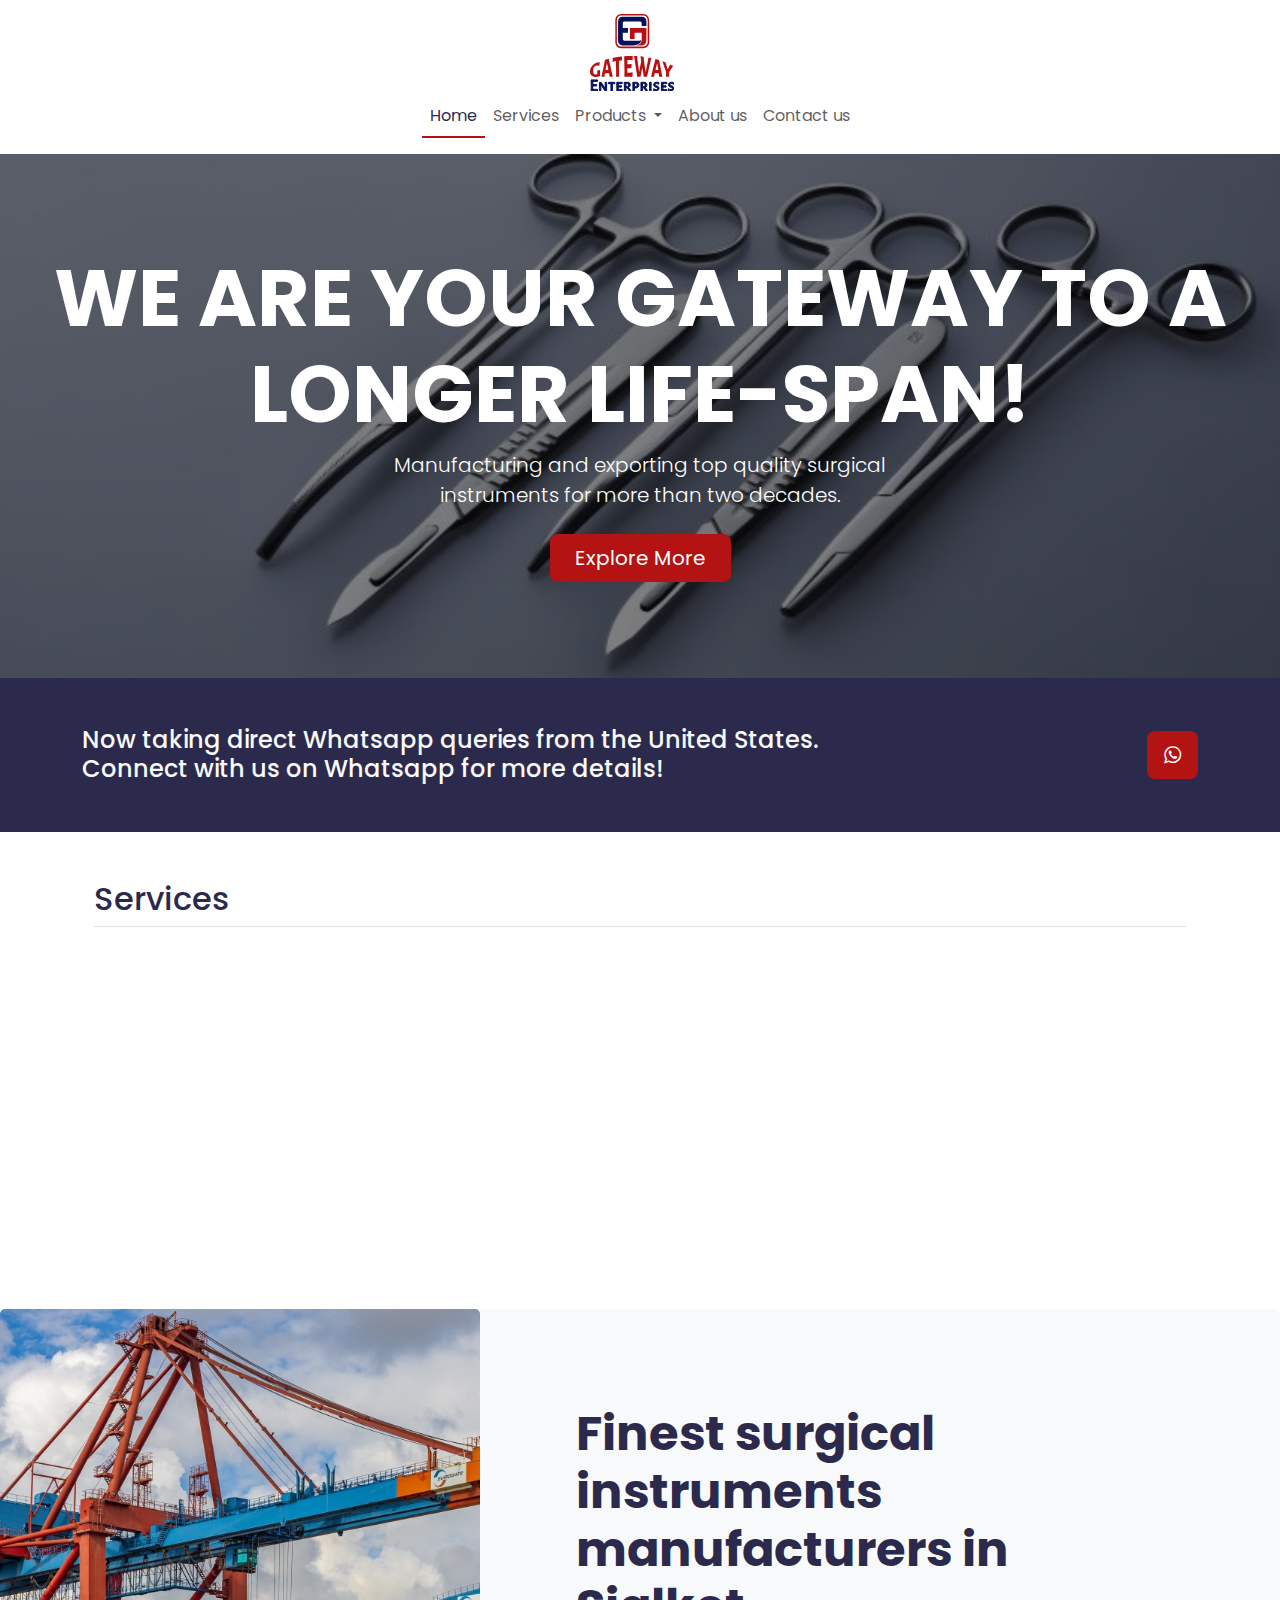
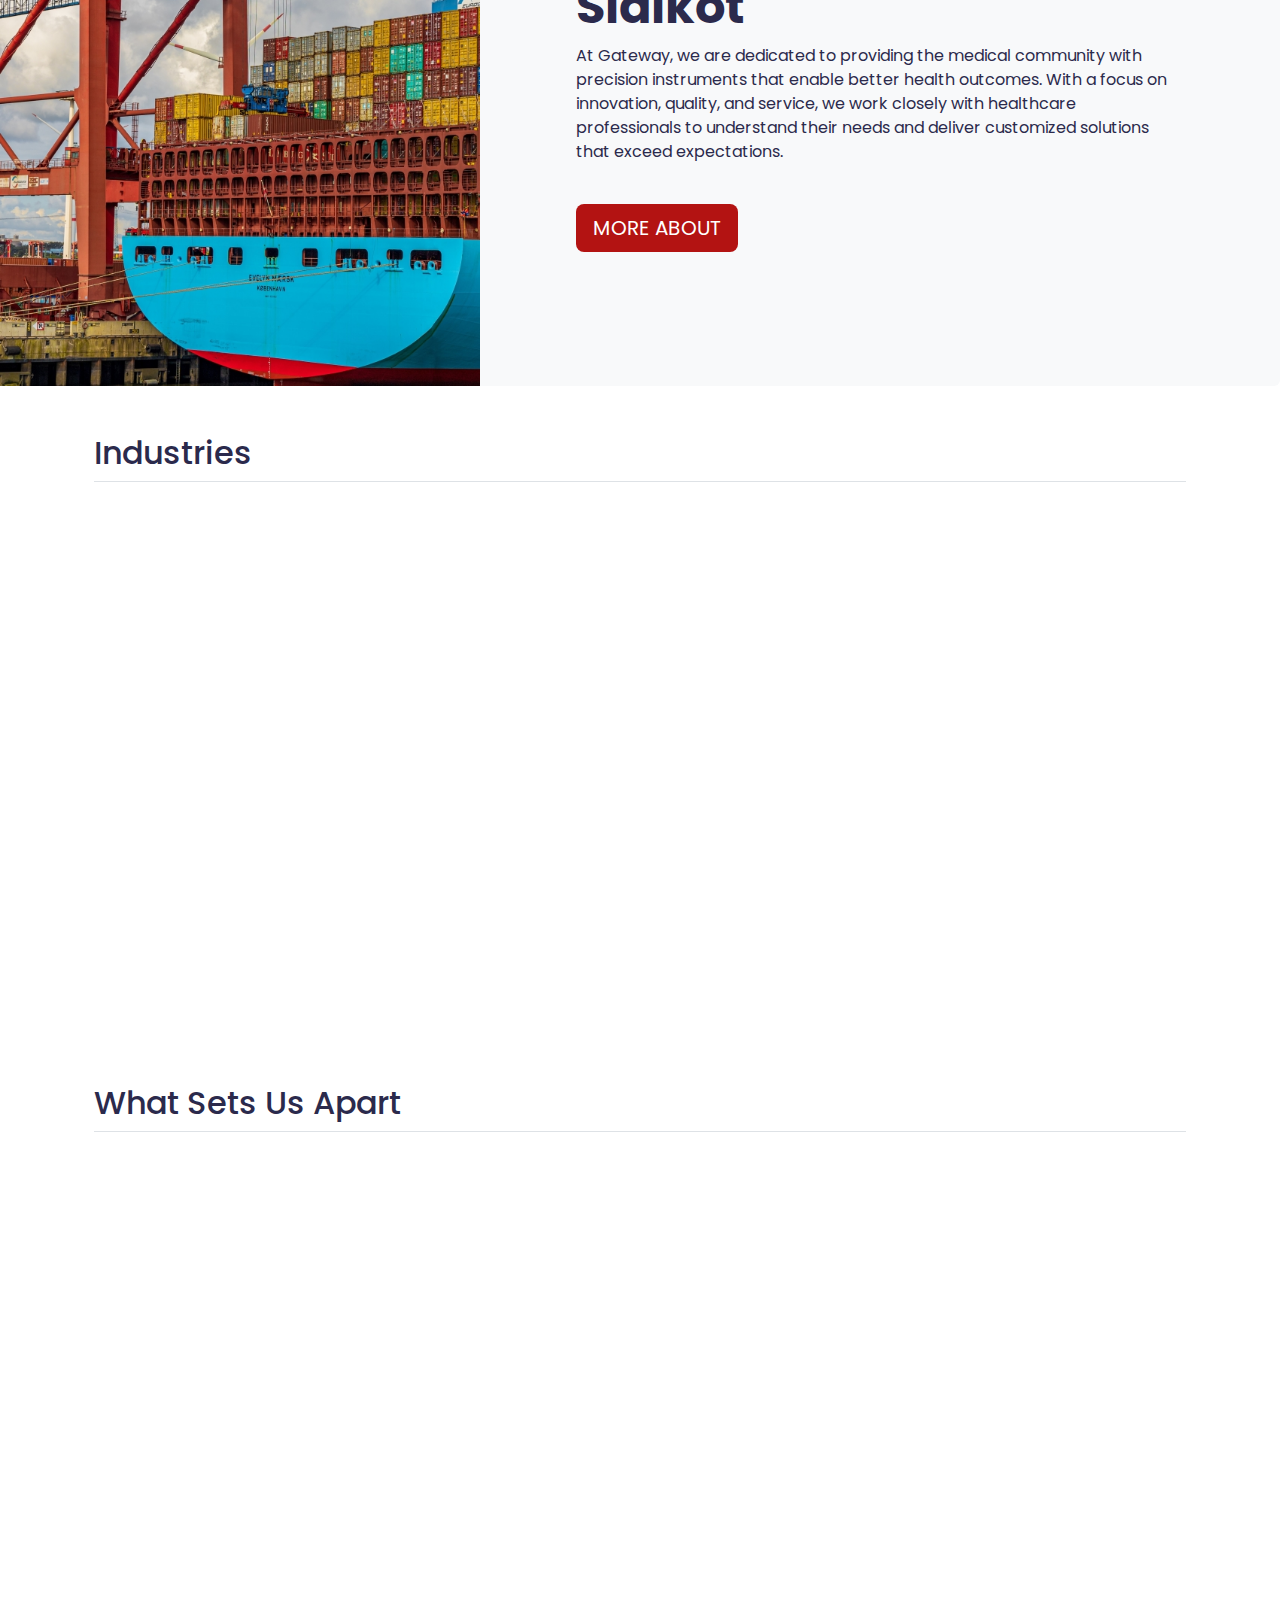
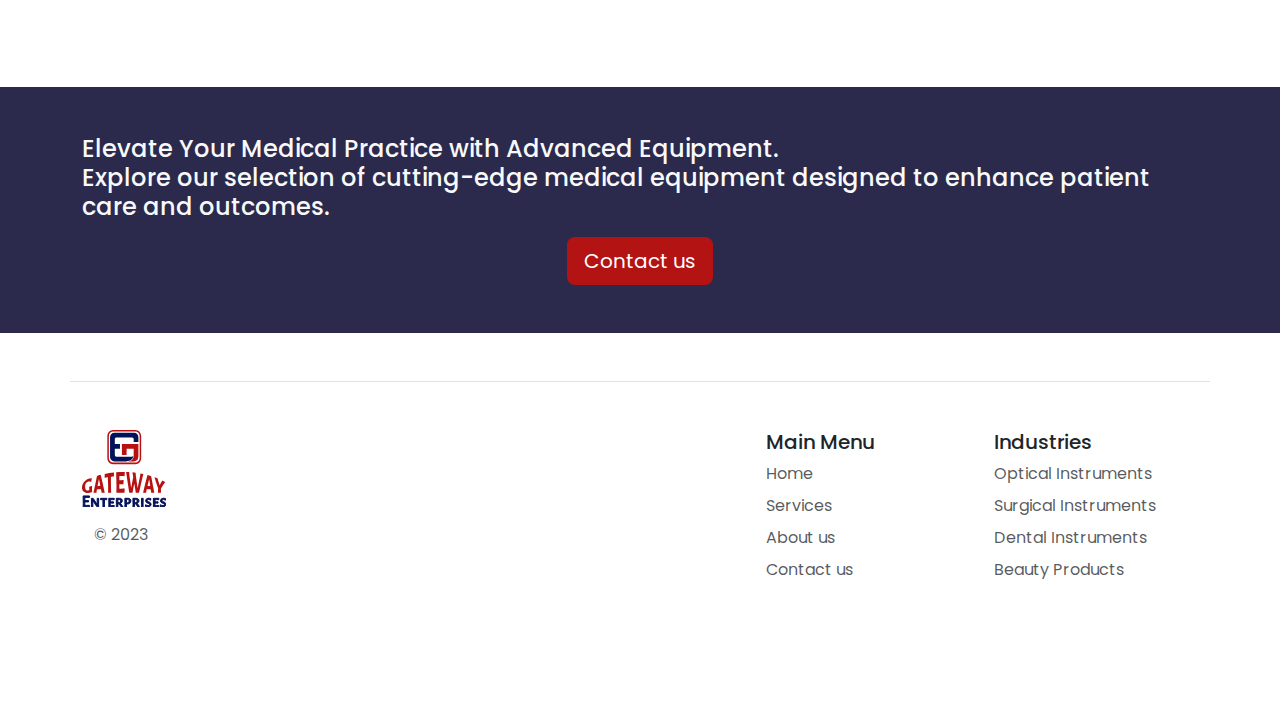
<file: index.html>
<!DOCTYPE html>
<html lang="en">

<head>
    <meta charset="UTF-8">
    <meta name="viewport" content="width=device-width, initial-scale=1.0">
    <title>Gateway Enterprises | Home</title>
    <link rel="stylesheet" href="./css/bootstrap.min.css">
    <link rel="stylesheet" href="./css/style.css">
    <link rel="stylesheet" href="https://cdnjs.cloudflare.com/ajax/libs/font-awesome/4.7.0/css/font-awesome.min.css">
</head>

<body>
    <nav class="navbar navbar-expand-lg">
        <div class="container-fluid d-lg-flex flex-lg-column px-4 px-lg-0">
            <a class="navbar-brand" href="./index.html"><img src="./images/gateway-logo.svg" alt="gateway-logo" id="logo"
                    class="d-inline-block align-text-top"></a>
            <button class="navbar-toggler" type="button" data-bs-toggle="collapse"
                data-bs-target="#navbarSupportedContent">
                <span class="navbar-toggler-icon"></span>
            </button>
            <div class="collapse navbar-collapse" id="navbarSupportedContent">
                <ul class="navbar-nav">
                    <li class="nav-item">
                        <a class="nav-link active" href="./index.html">Home</a>
                    </li>
                    <li class="nav-item">
                        <a class="nav-link" href="#services">Services</a>
                    </li>
                    <li class="nav-item dropdown">
                        <a class="nav-link dropdown-toggle" href="#" role="button" data-bs-toggle="dropdown">
                            Products
                        </a>
                        <ul class="dropdown-menu">
                            <li><a class="dropdown-item" href="#">Optical Instruments</a></li>
                            <li><a class="dropdown-item" href="#">Dental Instruments</a></li>
                            <li><a class="dropdown-item" href="#">Surgical Instruments</a></li>
                            <li><a class="dropdown-item" href="#">Beauty Products</a></li>
                        </ul>
                    </li>
                    <li class="nav-item">
                        <a class="nav-link" href="./about.html">About us</a>
                    </li>
                    <li class="nav-item">
                        <a class="nav-link" href="./contact-us.html">Contact us</a>
                    </li>
            </div>
        </div>
    </nav>
    <section class="px-4 py-5 mt-lg-2 text-center text-white" id="hero">
        <div class="container-fluid my-5">
            <h1 class="display-1 fw-bold">WE ARE YOUR GATEWAY TO A LONGER LIFE-SPAN!</h1>
            <div class="col-lg-6 mx-auto">
                <p class="lead mb-4">Manufacturing and exporting top quality surgical instruments for more than two
                    decades.
                </p>
                <div class="d-grid gap-2 d-sm-flex justify-content-sm-center">
                    <a type="button" href="#industries" class="btn btn-lg bg-red px-4 gap-3 text-white">Explore
                        More</a>
                </div>
            </div>
        </div>
    </section>
    <section class="text-light p-5 bg-cadet">
        <div class="container">
            <div class="d-md-flex justify-content-between align-items-center">
                <h4 class="mb-3 mb-md-0">Now taking direct Whatsapp queries from the United States.<br>Connect with us
                    on Whatsapp for more details!</h4>
                <a class="btn bg-red btn-lg text-white" href="whatsapp://send?phone=+923246471627&text=Hello"
                    type="button"><i class="fa fa-whatsapp" aria-hidden="true"></i></a>
            </div>
        </div>
    </section>
    <section class="container px-4 py-5 text-cadet" id="services">
        <h2 class="pb-2 border-bottom">Services</h2>
        <div class="row g-4 py-5 row-cols-1 row-cols-lg-4 text-center">
            <div class="feature col hidden">
                <div class="feature-icon d-inline-flex align-items-center justify-content-center bg-gradient fs-2 mb-3">
                    <i class="fa fa-cog"></i>
                </div>
                <h3 class="fs-2 text-red">MANUFACTURING</h3>
                <p>Creating the safest instruments, available in the market with premium quality material to provide the
                    most reliable operations.</p>
            </div>
            <div class="feature col hidden">
                <div class="feature-icon d-inline-flex align-items-center justify-content-center bg-gradient fs-2 mb-3">
                    <i class="fa fa-handshake-o"></i>
                </div>
                <h3 class="fs-2 text-red">TRADING</h3>
                <p>Distributing and trading high-quality surgical instruments, commonly used within multiple domains,
                    making better health more accessible.</p>
            </div>
            <div class="feature col hidden">
                <div class="feature-icon d-inline-flex align-items-center justify-content-center bg-gradient fs-2 mb-3">
                    <i class="fa fa-truck"></i>
                </div>
                <h3 class="fs-2 text-red">DISTRIBUTING</h3>
                <p>At our company, we maintain strong connections with manufacturers and suppliers to ensure efficient
                    and timely delivery.

                </p>
            </div>
            <div class="feature col hidden">
                <div class="feature-icon d-inline-flex align-items-center justify-content-center bg-gradient fs-2 mb-3">
                    <i class="fa fa-plane"></i>
                </div>
                <h3 class="fs-2 text-red">EXPORTING</h3>
                <p>Our comprehensive and cost-effective exporting solutions ensure a hassle-free process. Count on us to
                    be your trusted partner in exporting.</p>
            </div>
        </div>
    </section>
    <section class="card d-lg-flex flex-md-row bg-body-tertiary text-cadet">
        <img src="./images/port.jpg" class="card-img-top" alt="...">
        <div class="card-body p-5 m-lg-5">
            <h5 class="card-title fw-bold display-5">Finest surgical instruments manufacturers in Sialkot</h5>
            <p class="card-text">At Gateway, we are dedicated to providing the medical community with precision
                instruments that enable better health outcomes. With a focus on innovation, quality, and service, we
                work closely with healthcare professionals to understand their needs and deliver customized
                solutions that exceed expectations.</p>
            <a href="./about.html" class="btn text-white btn-lg bg-red mt-4">MORE ABOUT</a>
        </div>
        </div>
    </section>
    <section class="container px-4 py-5" id="industries">
        <h2 class="pb-2 border-bottom text-cadet">Industries</h2>

        <div class="row row-cols-1 row-cols-lg-4 row-cols-md-2 align-items-stretch g-4 py-5">
            <a class="col hidden" href="#">
                <div class="card text-bg-dark">
                    <img src="./images/optical.webp" class="card-img" alt="...">
                    <div class="card-img-overlay flex-column d-flex justify-content-between">
                        <div></div>
                        <h3 class="card-title display-6 lh-1 fw-bold">Optical</h3>
                    </div>
                </div>
            </a>
            <a class="col hidden" href="#">
                <div class="card text-bg-dark">
                    <img src="./images/surgical.webp" class="card-img" alt="...">
                    <div class="card-img-overlay flex-column d-flex justify-content-between">
                        <div></div>
                        <h3 class="card-title display-6 lh-1 fw-bold">Surgical</h3>
                    </div>
                </div>
            </a>
            <a class="col hidden" href="#">
                <div class="card text-bg-dark">
                    <img src="./images/dental.webp" class="card-img" alt="...">
                    <div class="card-img-overlay flex-column d-flex justify-content-between">
                        <div></div>
                        <h3 class="card-title display-6 lh-1 fw-bold">Dental</h3>
                    </div>
                </div>
            </a>

            <a class="col hidden" href="#">
                <div class="card text-bg-dark">
                    <img src="./images/beauty.webp" class="card-img" alt="...">
                    <div class="card-img-overlay flex-column d-flex justify-content-between">
                        <div></div>
                        <h3 class="card-title display-6 lh-1 fw-bold">Beauty</h3>
                    </div>
                </div>
            </a>
        </div>

    </section>
    <div class="container px-4 py-5 text-cadet" id="featured-3">
        <h2 class="pb-2 border-bottom">What Sets Us Apart</h2>
        <div class="row g-4 py-5 row-cols-1 row-cols-lg-4">
            <div class="feature col hidden">
                <div class="feature-icon d-inline-flex align-items-center justify-content-center bg-gradient fs-2 mb-3">
                    <h1 class="display-1"
                        style="-webkit-text-stroke-width: 1px; -webkit-text-stroke-color: #B31312; color: white;">01
                    </h1>
                </div>
                <h3 class="fs-2">Experts In International Markets</h3>
                <p>Navigating global healthcare markets with precision and expertise, ensuring seamless operations and
                    optimal patient outcomes.</p>
            </div>
            <div class="feature col hidden">
                <div class="feature-icon d-inline-flex align-items-center justify-content-center bg-gradient fs-2 mb-3">
                    <h1 class="display-1"
                        style="-webkit-text-stroke-width: 1px; -webkit-text-stroke-color: #B31312; color: white;">02
                    </h1>
                </div>
                <h3 class="fs-2">Well Established Partnership</h3>
                <p>Collaborating with trusted healthcare partners to deliver innovative and effective solutions that
                    enhance patient care and improve health outcomes.</p>
            </div>
            <div class="feature col hidden">
                <div class="feature-icon d-inline-flex align-items-center justify-content-center bg-gradient fs-2 mb-3">
                    <h1 class="display-1"
                        style="-webkit-text-stroke-width: 1px; -webkit-text-stroke-color: #B31312; color: white;">03
                    </h1>
                </div>
                <h3 class="fs-2">Commitment To Quality</h3>
                <p>Dedicated to exceeding expectations through a commitment to exceptional quality, reliability, and
                    performance in all of our medical instruments.</p>
            </div>
            <div class="feature col hidden">
                <div class="feature-icon d-inline-flex align-items-center justify-content-center bg-gradient fs-2 mb-3">
                    <h1 class="display-1"
                        style="-webkit-text-stroke-width: 1px; -webkit-text-stroke-color: #B31312; color: white;">04
                    </h1>
                </div>
                <h3 class="fs-2">Strong Business Integrity</h3>
                <p>Operating with the highest level of integrity, honesty, and ethical standards to build long-lasting
                    relationships with healthcare professionals and patients.</p>
            </div>
        </div>
    </div>
    <section class="text-light p-5 bg-cadet">
        <div class="container">
            <div class="d-md-flex justify-content-between flex-column align-items-center">
                <h4 class="mb-3 mb-md-0">Elevate Your Medical Practice with Advanced Equipment.<br>Explore our selection
                    of cutting-edge medical equipment designed to enhance patient care and outcomes.</h4>
                <a class="btn bg-red btn-lg text-white mt-3" href="./contact-us.html"
                    type="button">Contact us</a>
            </div>
        </div>
    </section>
    <section class="container">
        <footer class="row row-cols-3 row-cols-sm-2 row-cols-md-5 py-5 ps-3 ps-lg-0 my-5 border-top">
            <div class="col mb-3">
                <a href="/" class="d-flex align-items-center mb-3 link-body-emphasis text-decoration-none">
                    <img src="./images/gateway-logo.svg" alt="gateway-logo">
                </a>
                <p class="text-body-secondary">&nbsp&nbsp &copy; 2023</p>
            </div>

            <div class="col mb-3">

            </div>

            <div class="col mb-3">

            </div>

            <div class="col mb-3">
                <h5>Main Menu</h5>
                <ul class="nav flex-column">
                    <li class="nav-item mb-2"><a href="./index.html" class="nav-link p-0 text-body-secondary">Home</a></li>
                    <li class="nav-item mb-2"><a href="#services" class="nav-link p-0 text-body-secondary">Services</a>
                    </li>
                    <li class="nav-item mb-2"><a href="./about.html" class="nav-link p-0 text-body-secondary">About us</a></li>
                    <li class="nav-item mb-2"><a href="./contact-us.html" class="nav-link p-0 text-body-secondary">Contact us</a></li>
                </ul>
            </div>

            <div class="col mb-3">
                <h5>Industries</h5>
                <ul class="nav flex-column">
                    <li class="nav-item mb-2"><a href="#" class="nav-link p-0 text-body-secondary">Optical
                            Instruments</a></li>
                    <li class="nav-item mb-2"><a href="#" class="nav-link p-0 text-body-secondary">Surgical
                            Instruments</a></li>
                    <li class="nav-item mb-2"><a href="#" class="nav-link p-0 text-body-secondary">Dental
                            Instruments</a></li>
                    <li class="nav-item mb-2"><a href="#" class="nav-link p-0 text-body-secondary">Beauty Products</a>
                    </li>
                </ul>
            </div>
        </footer>
    </section>

    <script src="./js/bootstrap.bundle.min.js"></script>
    <script src="./js/script.js"></script>
</body>

</html>
</file>
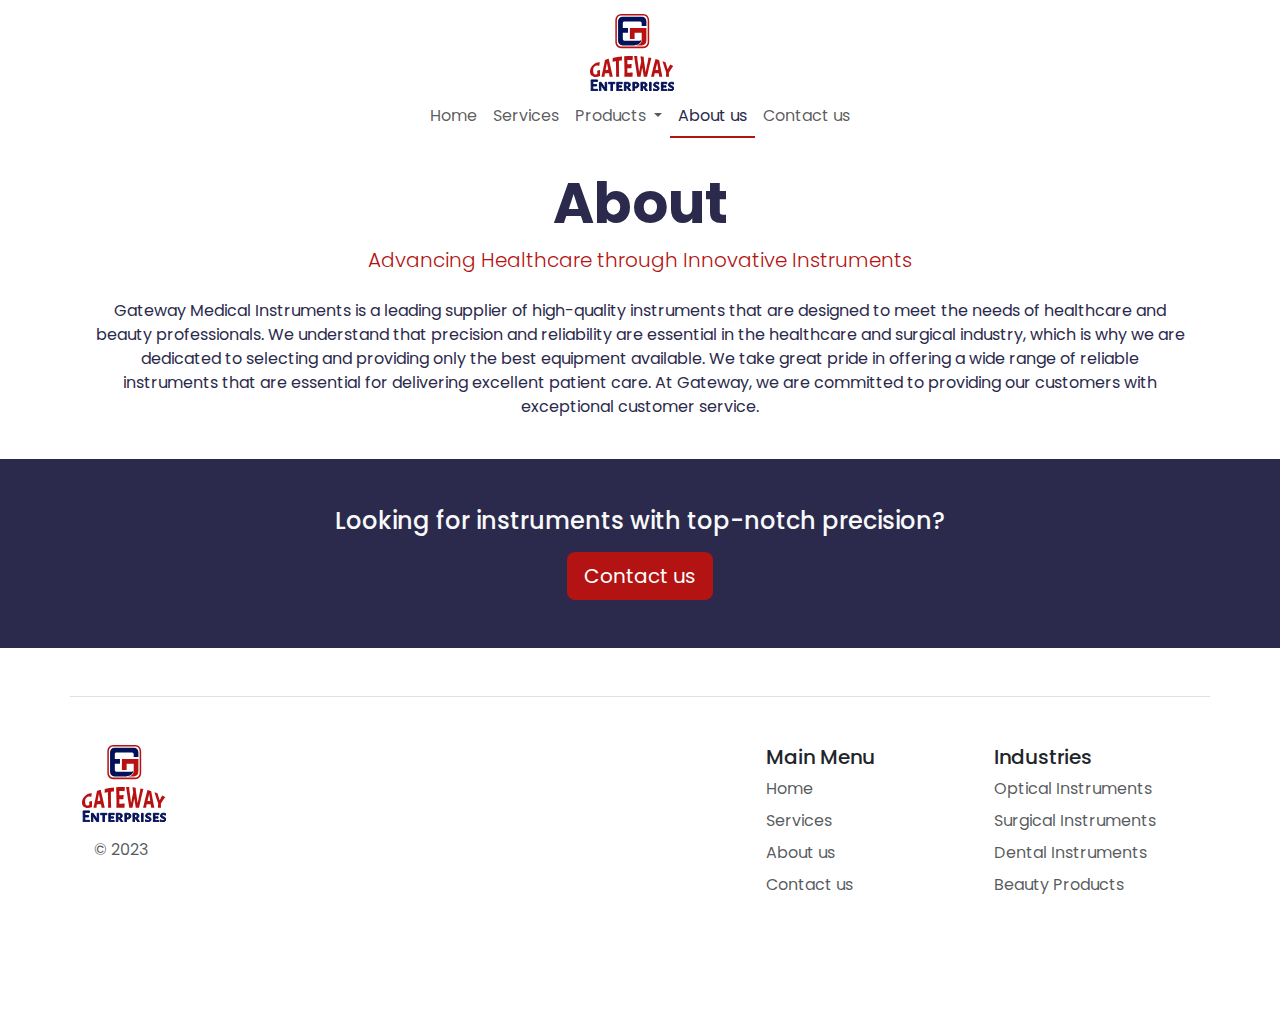
<file: about.html>
<!DOCTYPE html>
<html lang="en">
<head>
    <meta charset="UTF-8">
    <meta name="viewport" content="width=device-width, initial-scale=1.0">
    <title>Gateway Enterprises | About</title>
    <link rel="stylesheet" href="./css/bootstrap.min.css">
    <link rel="stylesheet" href="./css/style.css">
</head>
<body>
    <nav class="navbar navbar-expand-lg">
        <div class="container-fluid d-lg-flex flex-lg-column px-4 px-lg-0">
            <a class="navbar-brand" href="./index.html"><img src="./images/gateway-logo.svg" alt="gateway-logo" id="logo"
                    class="d-inline-block align-text-top"></a>
            <button class="navbar-toggler" type="button" data-bs-toggle="collapse"
                data-bs-target="#navbarSupportedContent">
                <span class="navbar-toggler-icon"></span>
            </button>
            <div class="collapse navbar-collapse" id="navbarSupportedContent">
                <ul class="navbar-nav">
                    <li class="nav-item">
                        <a class="nav-link" href="./index.html">Home</a>
                    </li>
                    <li class="nav-item">
                        <a class="nav-link" href="./index.html#services">Services</a>
                    </li>
                    <li class="nav-item dropdown">
                        <a class="nav-link dropdown-toggle" href="#" role="button" data-bs-toggle="dropdown">
                            Products
                        </a>
                        <ul class="dropdown-menu">
                            <li><a class="dropdown-item" href="#">Optical Instruments</a></li>
                            <li><a class="dropdown-item" href="#">Dental Instruments</a></li>
                            <li><a class="dropdown-item" href="#">Surgical Instruments</a></li>
                            <li><a class="dropdown-item" href="#">Beauty Products</a></li>
                        </ul>
                    </li>
                    <li class="nav-item">
                        <a class="nav-link active" href="./about.html">About us</a>
                    </li>
                    <li class="nav-item">
                        <a class="nav-link" href="./contact-us.html">Contact us</a>
                    </li>
            </div>
        </div>
    </nav>
    <section class="container p-4 text-center text-cadet">
        <h1 class="display-4 fw-bold">About</h1>
        <p class="lead mb-4 text-red">Advancing Healthcare through Innovative Instruments</p>
        <p>Gateway Medical Instruments is a leading supplier of high-quality instruments that are designed to meet the needs of healthcare and beauty professionals. We understand that precision and reliability are essential in the healthcare and surgical industry, which is why we are dedicated to selecting and providing only the best equipment available. We take great pride in offering a wide range of reliable instruments that are essential for delivering excellent patient care. At Gateway, we are committed to providing our customers with exceptional customer service.</p>
    </section>
    <section class="text-light p-5 bg-cadet">
        <div class="container">
            <div class="d-md-flex justify-content-between flex-column align-items-center">
                <h4 class="mb-3 mb-md-0">Looking for instruments with top-notch precision?</h4>
                <a class="btn bg-red btn-lg text-white mt-3" href="./contact-us.html"
                    type="button">Contact us</a>
            </div>
        </div>
    </section>
    <section class="container">
        <footer class="row row-cols-3 row-cols-sm-2 row-cols-md-5 py-5 ps-3 ps-lg-0 my-5 border-top">
            <div class="col mb-3">
                <a href="/" class="d-flex align-items-center mb-3 link-body-emphasis text-decoration-none">
                    <img src="./images/gateway-logo.svg" alt="gateway-logo">
                </a>
                <p class="text-body-secondary">&nbsp&nbsp &copy; 2023</p>
            </div>

            <div class="col mb-3">

            </div>

            <div class="col mb-3">

            </div>

            <div class="col mb-3">
                <h5>Main Menu</h5>
                <ul class="nav flex-column">
                    <li class="nav-item mb-2"><a href="./index.html" class="nav-link p-0 text-body-secondary">Home</a></li>
                    <li class="nav-item mb-2"><a href="./index.html#services" class="nav-link p-0 text-body-secondary">Services</a>
                    </li>
                    <li class="nav-item mb-2"><a href="./about.html" class="nav-link p-0 text-body-secondary">About us</a></li>
                    <li class="nav-item mb-2"><a href="./contact-us.html" class="nav-link p-0 text-body-secondary">Contact us</a></li>
                </ul>
            </div>

            <div class="col mb-3">
                <h5>Industries</h5>
                <ul class="nav flex-column">
                    <li class="nav-item mb-2"><a href="#" class="nav-link p-0 text-body-secondary">Optical
                            Instruments</a></li>
                    <li class="nav-item mb-2"><a href="#" class="nav-link p-0 text-body-secondary">Surgical
                            Instruments</a></li>
                    <li class="nav-item mb-2"><a href="#" class="nav-link p-0 text-body-secondary">Dental
                            Instruments</a></li>
                    <li class="nav-item mb-2"><a href="#" class="nav-link p-0 text-body-secondary">Beauty Products</a>
                    </li>
                </ul>
            </div>
        </footer>
    </section>
    <script src="./js/bootstrap.bundle.min.js"></script>
</body>
</html>
</file>
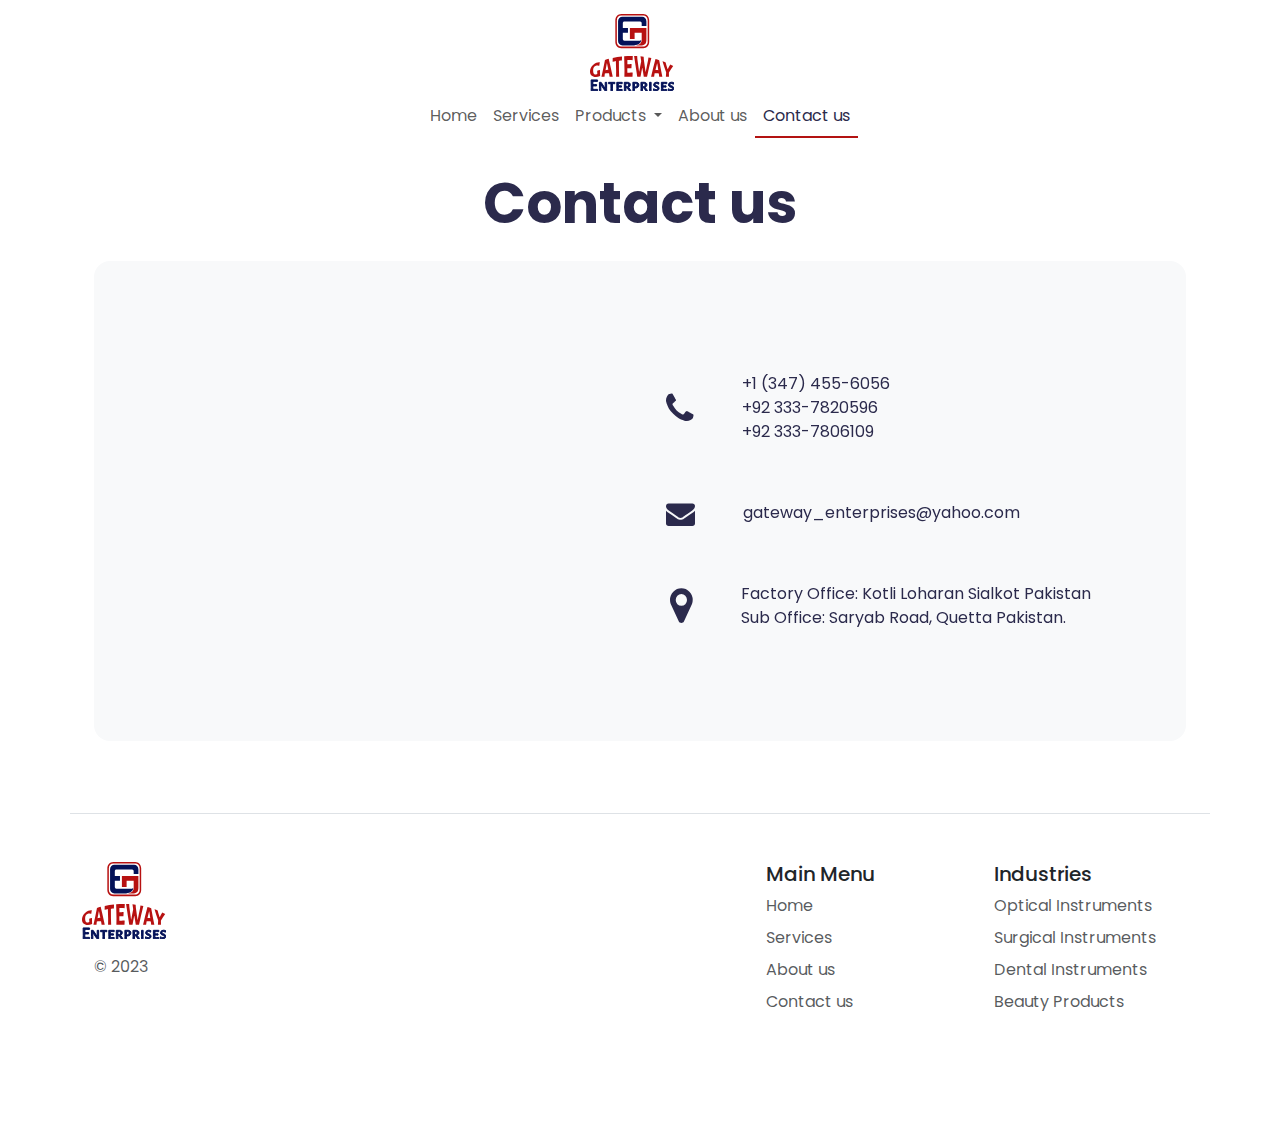
<file: contact-us.html>
<!DOCTYPE html>
<html lang="en">

<head>
    <meta charset="UTF-8">
    <meta name="viewport" content="width=device-width, initial-scale=1.0">
    <title>Gateway Enterprises | Contact us</title>
    <link rel="stylesheet" href="./css/bootstrap.min.css">
    <link rel="stylesheet" href="./css/style.css">
    <link rel="stylesheet" href="https://cdnjs.cloudflare.com/ajax/libs/font-awesome/4.7.0/css/font-awesome.min.css">
</head>

<body>
    <nav class="navbar navbar-expand-lg">
        <div class="container-fluid d-lg-flex flex-lg-column px-4 px-lg-0">
            <a class="navbar-brand" href="./index.html"><img src="./images/gateway-logo.svg" alt="gateway-logo" id="logo"
                    class="d-inline-block align-text-top"></a>
            <button class="navbar-toggler" type="button" data-bs-toggle="collapse"
                data-bs-target="#navbarSupportedContent">
                <span class="navbar-toggler-icon"></span>
            </button>
            <div class="collapse navbar-collapse" id="navbarSupportedContent">
                <ul class="navbar-nav">
                    <li class="nav-item">
                        <a class="nav-link" href="./index.html">Home</a>
                    </li>
                    <li class="nav-item">
                        <a class="nav-link" href="./index.html#services">Services</a>
                    </li>
                    <li class="nav-item dropdown">
                        <a class="nav-link dropdown-toggle" href="#" role="button" data-bs-toggle="dropdown">
                            Products
                        </a>
                        <ul class="dropdown-menu">
                            <li><a class="dropdown-item" href="#">Optical Instruments</a></li>
                            <li><a class="dropdown-item" href="#">Dental Instruments</a></li>
                            <li><a class="dropdown-item" href="#">Surgical Instruments</a></li>
                            <li><a class="dropdown-item" href="#">Beauty Products</a></li>
                        </ul>
                    </li>
                    <li class="nav-item">
                        <a class="nav-link" href="./about.html">About us</a>
                    </li>
                    <li class="nav-item">
                        <a class="nav-link active" href="./contact-us.html">Contact us</a>
                    </li>
            </div>
        </div>
    </nav>
    <section class="container p-4 text-cadet">
        <h1 class="display-4 fw-bold mb-4 text-center">Contact us</h1>
        <div class="card d-lg-flex flex-lg-row bg-body-tertiary text-cadet rounded-4">
            <iframe class="w-100"
                src="https://www.google.com/maps/embed?pb=!1m18!1m12!1m3!1d2990.274257380938!2d-70.56068388481569!3d41.45496659976631!2m3!1f0!2f0!3f0!3m2!1i1024!2i768!4f13.1!3m3!1m2!1s0x89e52963ac45bbcb%3A0xf05e8d125e82af10!2sDos%20Mas!5e0!3m2!1sen!2sus!4v1671220374408!5m2!1sen!2sus"
                style="border:0; height: 30rem;" allowfullscreen="" loading="lazy"
                referrerpolicy="no-referrer-when-downgrade"></iframe>
            <div class="card-body row row-cols-1 row-gap-4 py-5 my-lg-5">
                <div class="d-flex align-items-center ps-lg-5 ps-4">
                    <i class="fa fa-phone" style="font-size: 35px;"></i>
                    <span class="ms-5">
                        +1 (347) 455-6056<br>
                        +92 333-7820596<br>
                        +92 333-7806109
                    </span>
                </div>
                <div class="d-flex align-items-center ps-lg-5 ps-4">
                    <i class="fa fa-envelope" style="font-size: 29px;"></i>
                    <span class="ms-5" style="word-wrap: break-word;">
                        gateway_&#8203;enterprises&#8203;@yahoo.com
                    </span>
                </div>
                <div class="d-flex align-items-center ps-lg-5 ps-4">
                    <i class="fa fa-map-marker ms-1" style="font-size: 40px;"></i>
                    <span class="ms-5">
                        Factory Office: Kotli Loharan Sialkot Pakistan<br>
                        Sub Office: Saryab Road, Quetta Pakistan.
                    </span>
                </div>
            </div>
        </div>
        </div>
        </div>
    </section>
    <section class="container">
        <footer class="row row-cols-3 row-cols-sm-2 row-cols-md-5 py-5 ps-3 ps-lg-0 my-5 border-top">
            <div class="col mb-3">
                <a href="/" class="d-flex align-items-center mb-3 link-body-emphasis text-decoration-none">
                    <img src="./images/gateway-logo.svg" alt="gateway-logo">
                </a>
                <p class="text-body-secondary">&nbsp&nbsp &copy; 2023</p>
            </div>

            <div class="col mb-3">

            </div>

            <div class="col mb-3">

            </div>

            <div class="col mb-3">
                <h5>Main Menu</h5>
                <ul class="nav flex-column">
                    <li class="nav-item mb-2"><a href="./index.html" class="nav-link p-0 text-body-secondary">Home</a></li>
                    <li class="nav-item mb-2"><a href="./index.html#services" class="nav-link p-0 text-body-secondary">Services</a>
                    </li>
                    <li class="nav-item mb-2"><a href="./about.html" class="nav-link p-0 text-body-secondary">About us</a></li>
                    <li class="nav-item mb-2"><a href="./contact-us.html" class="nav-link p-0 text-body-secondary">Contact us</a></li>
                </ul>
            </div>

            <div class="col mb-3">
                <h5>Industries</h5>
                <ul class="nav flex-column">
                    <li class="nav-item mb-2"><a href="#" class="nav-link p-0 text-body-secondary">Optical
                            Instruments</a></li>
                    <li class="nav-item mb-2"><a href="#" class="nav-link p-0 text-body-secondary">Surgical
                            Instruments</a></li>
                    <li class="nav-item mb-2"><a href="#" class="nav-link p-0 text-body-secondary">Dental
                            Instruments</a></li>
                    <li class="nav-item mb-2"><a href="#" class="nav-link p-0 text-body-secondary">Beauty Products</a>
                    </li>
                </ul>
            </div>
        </footer>
    </section>
    <script src="./js/bootstrap.bundle.min.js"></script>
</body>

</html>
</file>
<file: css/style.css>
@import url('https://fonts.googleapis.com/css2?family=Poppins&display=swap');

body {
    font-family: 'Poppins';
}

#logo {
    width: 60px;
}

.active {
    border-bottom: 2px solid #B31312;
    width: fit-content;
    color: #2B2A4C !important;
}

#hero {
    background-image: url('../images/background.jpg');
    background-color: rgba(0, 0, 0, .5);
    background-repeat: no-repeat;
    background-size: cover;
    background-position: center;
    background-blend-mode: darken;
}

.text-red {
    color: #B31312;
}

.bg-red {
    background-color: #B31312 !important;
}

.text-cadet {
    color: #2B2A4C;
}

.bg-cadet {
    background-color: #2B2A4C;
}

.dropdown-item:active {
    background-color: #B31312;
}

.card {
    border: none;
}

.hidden {
    opacity: 0;
    filter: blur(5px);
    transform: translateY(20%);
    transition: all 1s;
}

.animate {
    opacity: 1;
    filter: blur(0);
    transform: translateY(0);
}

@media only screen and (min-width: 992px) {
    #logo {
        width: auto;
    }
    .card-img-top {
        width: 30rem;
    }
}

@media only screen and (min-width: 768px) and (max-width: 992px) {
    .card-img-top {
        width: 20rem;
    }
}
</file>
